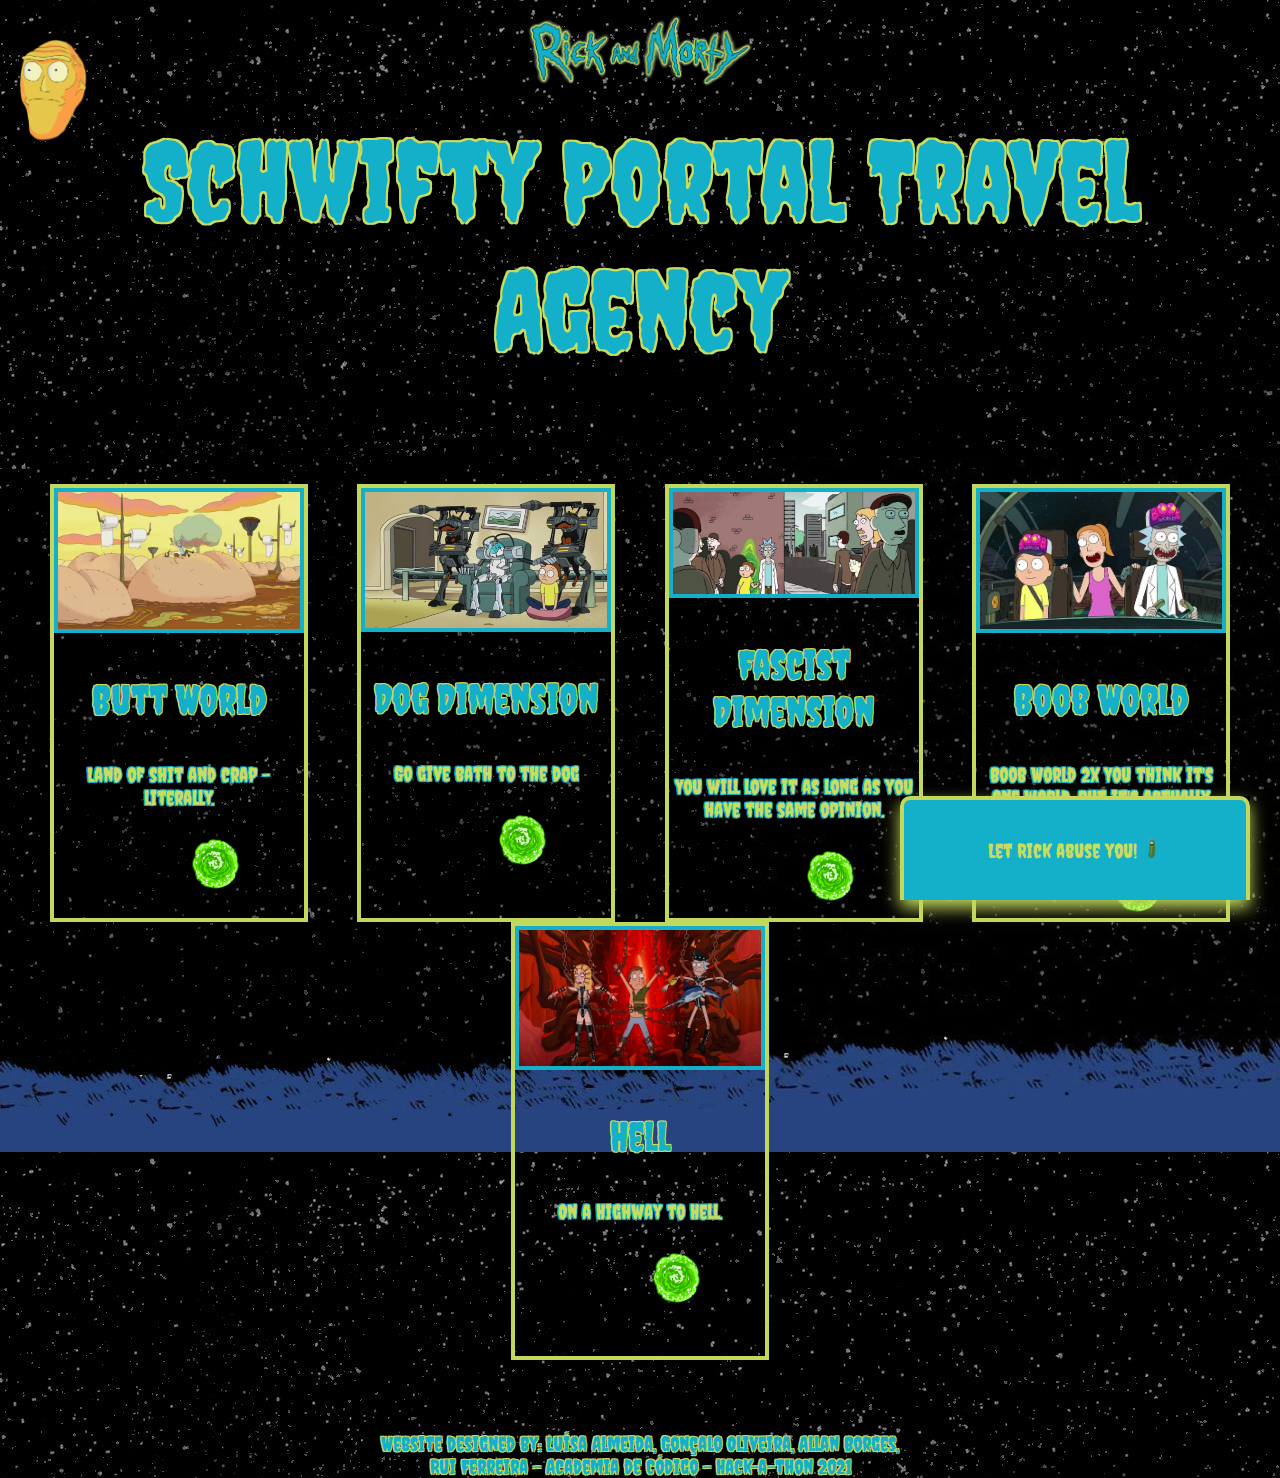
<file: index.html>
<!DOCTYPE html>
<html lang="en">

<head>
    <meta charset="UTF-8">
    <meta http-equiv="X-UA-Compatible" content="IE=edge">
    <meta name="viewport" content="width=device-width, initial-scale=1.0">
    <link rel="stylesheet" href="r-and-m.css">
    <link rel="stylesheet" href="https://fonts.googleapis.com/css2?family=Creepster" />
    <script src="https://cdnjs.cloudflare.com/ajax/libs/jquery/3.3.1/jquery.min.js"></script>
    <script src="r-and-m.js"></script>
    <link rel="icon" type="image/x-icon" href="resources/imgs/offendedMorty.png">

    <link rel="stylesheet" href="static/css/chat.css">
    <link rel="stylesheet" href="static/css/home.css">
    <link rel="stylesheet" href="https://cdnjs.cloudflare.com/ajax/libs/font-awesome/4.7.0/css/font-awesome.min.css">

    <title>Rick & Morty's Schwifty Portal Travel Agency</title>
</head>

<body>
    <div class="title">
        <img id="top-logo" src="resources/imgs/logo.png" onmouseover="wubalubaAudio.play();" />
    </div>
    <div class="travelAgency">
        <p id="schwifty">Schwifty Portal Travel Agency</p>
    </div>

    <!-- TRAVEL EXPERIENCES -->
    <div class="travel-experiences">
        <div id="travelOption">
            <img id='travelOptionBanner' src="resources/imgs/buttDimension.jpeg" alt="Butt World">
            <p id='experienceTitle'>Butt World</p>
            <p id='experienceShortDescription'>Land of shit and crap - literally.</p>
            <div id='portalButton'>

                <a href="buttworld.html"><img class='blob' src="resources/imgs/portal.png"
                        onmouseover="fart01Audio.play();" /></a></img>
            </div>
        </div>
        <div id="travelOption">
            <img id='travelOptionBanner' src="resources/imgs/dogDimension.jpeg" alt="Dog Dimension" />
            <p id='experienceTitle'>Dog Dimension</p>
            <p id='experienceShortDescription'>Go give bath to the dog</p>
            <div id='portalButton'><a href="https://www.youtube.com/watch?v=dQw4w9WgXcQ"><img class='blob' src="resources/imgs/portal.png"
                        onmouseover="fart02Audio.play();" /></a></img></div>
        </div>
        <div id="travelOption">
            <img id='travelOptionBanner' src="resources/imgs/fascistDimension.png" alt="Fascist Dimension">
            <p id='experienceTitle'>Fascist Dimension</p>
            <p id='experienceShortDescription'>You will love it as long as you have the same opinion.</p>
            <div id='portalButton'><a href="https://www.youtube.com/watch?v=dQw4w9WgXcQ"><img class='blob' src="resources/imgs/portal.png"
                        onmouseover="fart03Audio.play();" /></a></img></div>
        </div>
        <div id="travelOption">
            <img id='travelOptionBanner' src="resources/imgs/boobWorld.jpeg" alt="Boob World">
            <p id='experienceTitle'>Boob World</p>
            <p id='experienceShortDescription'>Boob World 2x You think it's one world, but it's actually two.</p>
            <div id='portalButton'><a href="boobworld.html"><img class='blob' src="resources/imgs/portal.png"
                        onmouseover="fart04Audio.play();" /></a></img></div>
        </div>
        <div id="travelOption">
            <img id='travelOptionBanner' src="resources/imgs/hell.png" alt="Hell">
            <p id='experienceTitle'>Hell</p>
            <p id='experienceShortDescription'>On a Highway to Hell.</p>
            <div id='portalButton'><a href="hell.html"><img class='blob' src="resources/imgs/portal.png"
                        onmouseover="fart05Audio.play();" /></a></img></div>
        </div>
    </div>

    <div class='rickbot'><img src="resources/imgs/floatinghead.png" onmouseover="heyLilBuddyAudio.play();" /></div>


    <!-- CHATBOT BAR BLOCK -->
    <div class="chat-bar-collapsible">
        <button id="chat-button" type="button" class="collapsible">
            <p id="experienceShortDescription">Let Rick abuse you!</h1>
                <img src="resources/imgs/picklerick.png" width=20px height=20px />
                <!-- <i id="chat-icon" style="color: #fff;" class="fa fa-grav" aria-hidden="true"></i> -->
        </button>

        <div class="content" style="color:  #14B0C9;">
            <div class="full-chat-block">
                <!-- Message Container -->
                <div class="outer-container">
                    <div class="chat-container">
                        <!-- Messages -->
                        <div id="chatbox">
                            <h5 id="chat-timestamp"></h5>
                            <p id="botStarterMessage" class="botText"><span>Loading...</span></p>
                        </div>

                        <!-- User input box -->
                        <div class="chat-bar-input-block">
                            <div id="userInput">
                                <input id="textInput" class="input-box" type="text" name="msg" style="color: #14B0C9;"
                                    placeholder="What is your problem?">
                                <p></p>
                            </div>

                            <div class="chat-bar-icons">
                                <i id="chat-icon" style="color:  #C2D85D;" class="fa fa-hand-lizard-o"
                                    onclick="rocketButton()"></i>
                                <i id="chat-icon" style="color:  #C2D85D;" class="fa fa-rocket"
                                    onclick="sendButton()"></i>
                            </div>

                        </div>

                        <div id="chat-bar-bottom">
                            <p></p>
                        </div>

                    </div>
                </div>
            </div>
        </div>
    </div>

    <br>
    <br>
    <br>
    <br>

    <div id='footerText' onmouseover="whoTheFuckAreYouAudio.play();">Website designed by: Luísa Almeida, Gonçalo
        Oliveira, Allan Borges,<br>Rui Ferreira - Academia de Código - Hack-a-thon 2021</div>



</body>

<script src="https://ajax.googleapis.com/ajax/libs/jquery/3.4.1/jquery.min.js"></script>
<script src="static/scripts/responses.js"></script>
<script src="static/scripts/chat.js"></script>

</html>
</file>
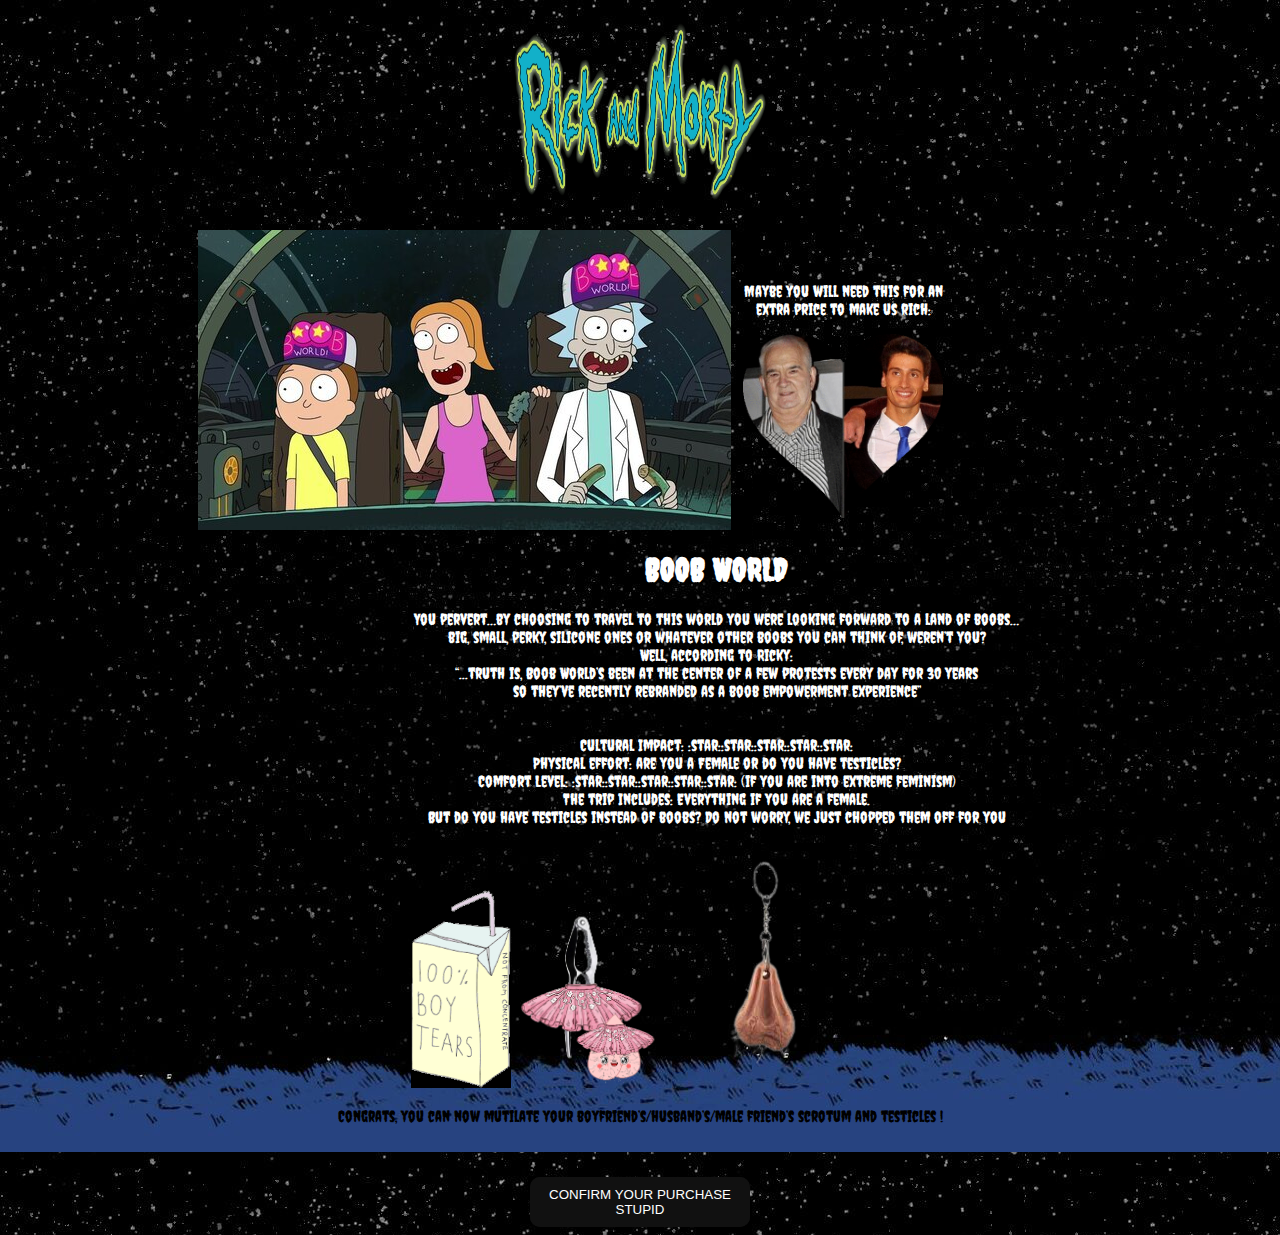
<file: boobworld.html>
<html lang="en">
<head>
    <meta charset="UTF-8">
    <meta name="viewport" content="width=device-width, initial-scale=1.0">
    <link rel="stylesheet" href="boobworld.css">
    <link rel="stylesheet" href="https://fonts.googleapis.com/css2?family=Creepster" />
    <title>Rick & Morty</title>
</head>
<body>
    <div class="title">
        <center><img id="top-logo" src="resources/imgs/logo.png" /></center>
    </div>
    
<div class = "testGoncalo">
        <div id = "image1"><img id = "buttimage" src="resources/imgs/boobWorld.jpeg"></div>
        <div id = "info">
            <div id = "title">
                <h1 id="butttitle">BOOB WORLD</h1></div>
            <div class= "description">
                <p id = "mainDesc">You pervert…by choosing to travel to this world you were looking forward to a land of boobs… <br>
                     big, small, perky, silicone ones or whatever other boobs you can think of, weren’t you?<br>
                    Well, according to Ricky:<br>
                    “...truth is, Boob World’s been at the center of a few protests every day for 30 years<br>
                     so they’ve recently rebranded as a boob empowerment experience”
                 <br>
                 <br>
                 <br>
                 Cultural Impact: :star::star::star::star::star: <br>
                 Physical effort: are you a Female or do you have testicles?<br>
                 Comfort Level: :star::star::star::star::star: (if you are into extreme feminism)<br>
                 The trip Includes: Everything if you are a female.<br>
                 But do you have testicles instead of boobs? Do not worry, we just chopped them off for you
                </p>
            </div>
        </div>
</div>
<br>
<br>
<div id = "extras">
    <p id = "extraText">Maybe you will need this for an extra price to make us rich:</p>
    <div id = "images">
        <a><img src='resources/imgs/imageedit_4_3159841612.png' id = "bottleOpener" onclick= "bottleOpener();"></a>
        <a><img src='resources/imgs/maletears.png' id = "maletears" onclick= "maleTears();"></a>
        <a><img src='resources/imgs/combine_images__1_-removebg-preview.png' id = "ticket" onclick= "ticket();"></a>
        <a><img src='resources/imgs/testies-removebg-preview.png' id = "freekeyring" onclick= "freekeyring();"></a>
        <p id = "textBottle">Congrats, you can now mutilate your boyfriend’s/husband’s/male friend’s scrotum and testicles !</p>
        <!-- <p id = "textMaletear">This is one of Ricky’s invention’s, but it got fucked up, so now you just have an intoxication provoked by toxic masculanity and you are pretty much dead (and if you are a male don’t forget you are also tomatoles</p>
        <p id = "textTicket">You just assisted to a stupendous contemporary interpretation of the classic ballet: NUTCRACKER</p>
        <p id = "textFreeKey">Ola</p> -->
        <br>
        <br>
  
        <a href = "confirm.html">
        <button class="glow-on-hover" a href = "confirm.html">CONFIRM YOUR PURCHASE STUPID</button>
        </a>
    </div>

   
</div>
</body>
<script src = "boobworld.js"></script>
</html>
</file>
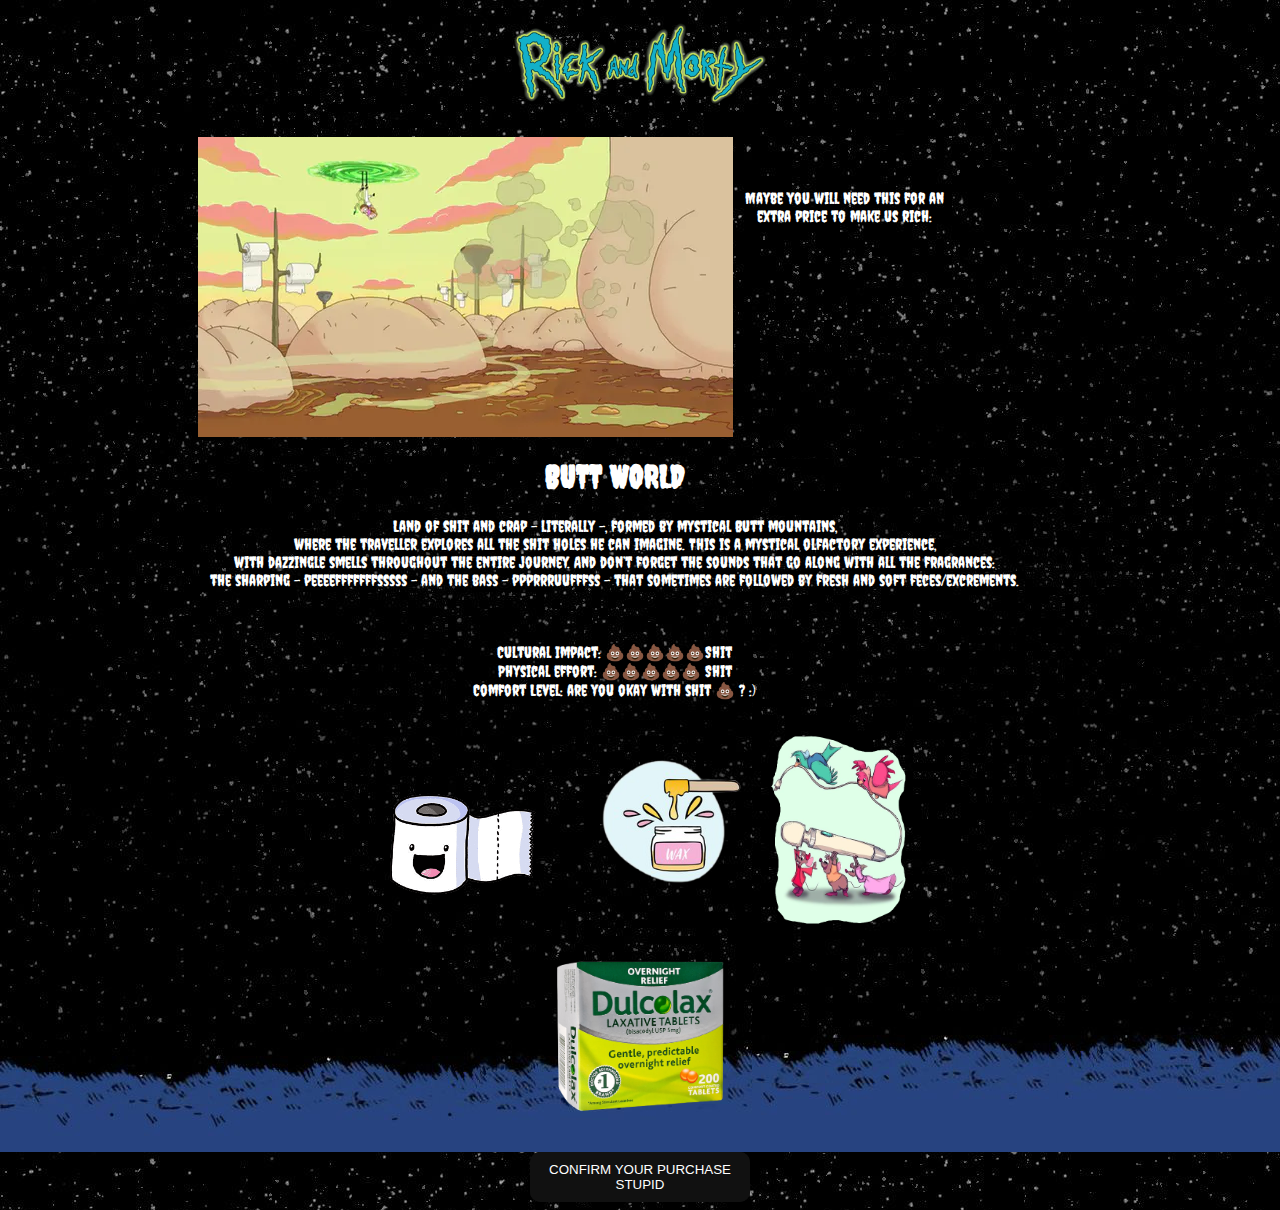
<file: buttworld.html>
<!DOCTYPE html>
<html lang="en">

<head>
    <meta charset="UTF-8">
    <meta name="viewport" content="width=device-width, initial-scale=1.0">
    <link rel="stylesheet" href="buttworldcss.css">
    <link rel="stylesheet" href="https://fonts.googleapis.com/css2?family=Creepster" />
    <title>Rick & Morty</title>
</head>

<body>
    <div class="title">
        <center><img id="top-logo" src="resources/imgs/logo.png" cursor="pointer" /></center>
    </div>

    
<div class = "testGoncalo">
        <div id = "image1"><img id = "buttimage" src="resources/imgs/buttworld1.webp"></div>
        
        <div id = "info">
            
            <div id = "title">
                
                <h1 id="butttitle">BUTT WORLD</h1></div>

                
            <div class= "description">
                <p id = "mainDesc">Land of shit and crap - literally -, formed by mystical Butt mountains, 
                    <br>where the traveller explores all the shit holes he can imagine. This is a mystical olfactory experience,<br> 
                with dazzingle smells throughout the entire journey. And don’t forget the sounds that go along with all the fragrances:<br>
                 the sharping - peeeefffffffsssss - and the bass - ppprrruufffss - that sometimes are followed by fresh and soft feces/excrements.<br>
                 <br>
                 <br>
                 <br>
                 Cultural Impact: 💩💩💩💩💩Shit<br>
                 Physical effort: 💩💩💩💩💩 Shit<br>
                 Comfort Level: are you okay with shit 💩 ? :)
                </p>
            </div>
        </div>
</div>

<br>
<br>


<div id = "extras">

    <p id = "extraText">Maybe you will need this for an extra price to make us rich:</p>
    <div id = "images">
        <a><img src='resources/imgs/toilerpaper.png' id = "toilerPaper" onclick= "paperToilet();"></a>
        <a><img src='resources/imgs/handdraw.png' id = "handdraw" onclick= "handdraw();"></a>
        <a><img src='resources/imgs/image2.png' id = "image2" onclick= "image2();"></a>
        <a><img src='resources/imgs/laxante.png' id = "laxante" onclick= "laxante();"></a>

        <br>
        <br>
        <a href = "confirm.html">
        <button class="glow-on-hover" a href = "confirm.html">CONFIRM YOUR PURCHASE STUPID</button>
        </a>

    </div> 



</div>


</body>
<script src = "buttworldjs.js"></script>
</html>
</file>
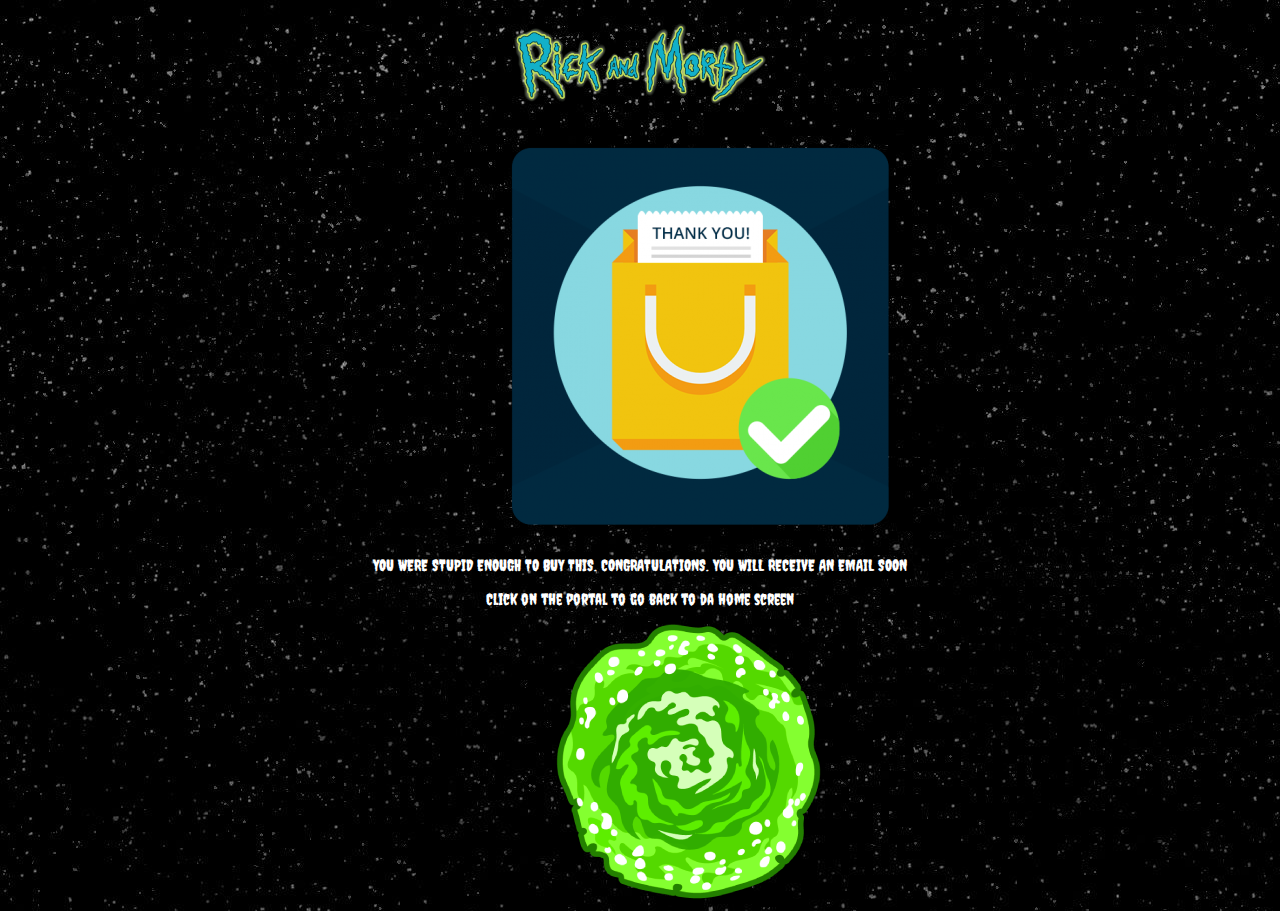
<file: confirm.html>
<!DOCTYPE html>
<html lang="en">
<head>
    <meta charset="UTF-8">
    <meta name="viewport" content="width=device-width, initial-scale=1.0">
    <link rel="stylesheet" href="confirm.css">
    <link rel="stylesheet" href="https://fonts.googleapis.com/css2?family=Creepster" />
    <title>Rick & Morty</title>
</head>
<body>
    <div class="title">
        <center><img id="top-logo" src="resources/imgs/logo.png" /></center>
    </div>
    <div id = "image1"><img id = "buttimage" src="resources/imgs/confirmation.png"></div>
    <p id = "message">YOU WERE STUPID ENOUGH TO BUY THIS. CONGRATULATIONS. YOU WILL RECEIVE AN EMAIL SOON</p>
    <p id = "message2">Click on the portal to go back to da home screen</p>
    <div id='portalButton'>
        <a href="index.html"><img class='blob' src="resources/imgs/portal.png" onmouseover="yesAudio.play();"/></a></img></div>
    </div>
</body>
</file>
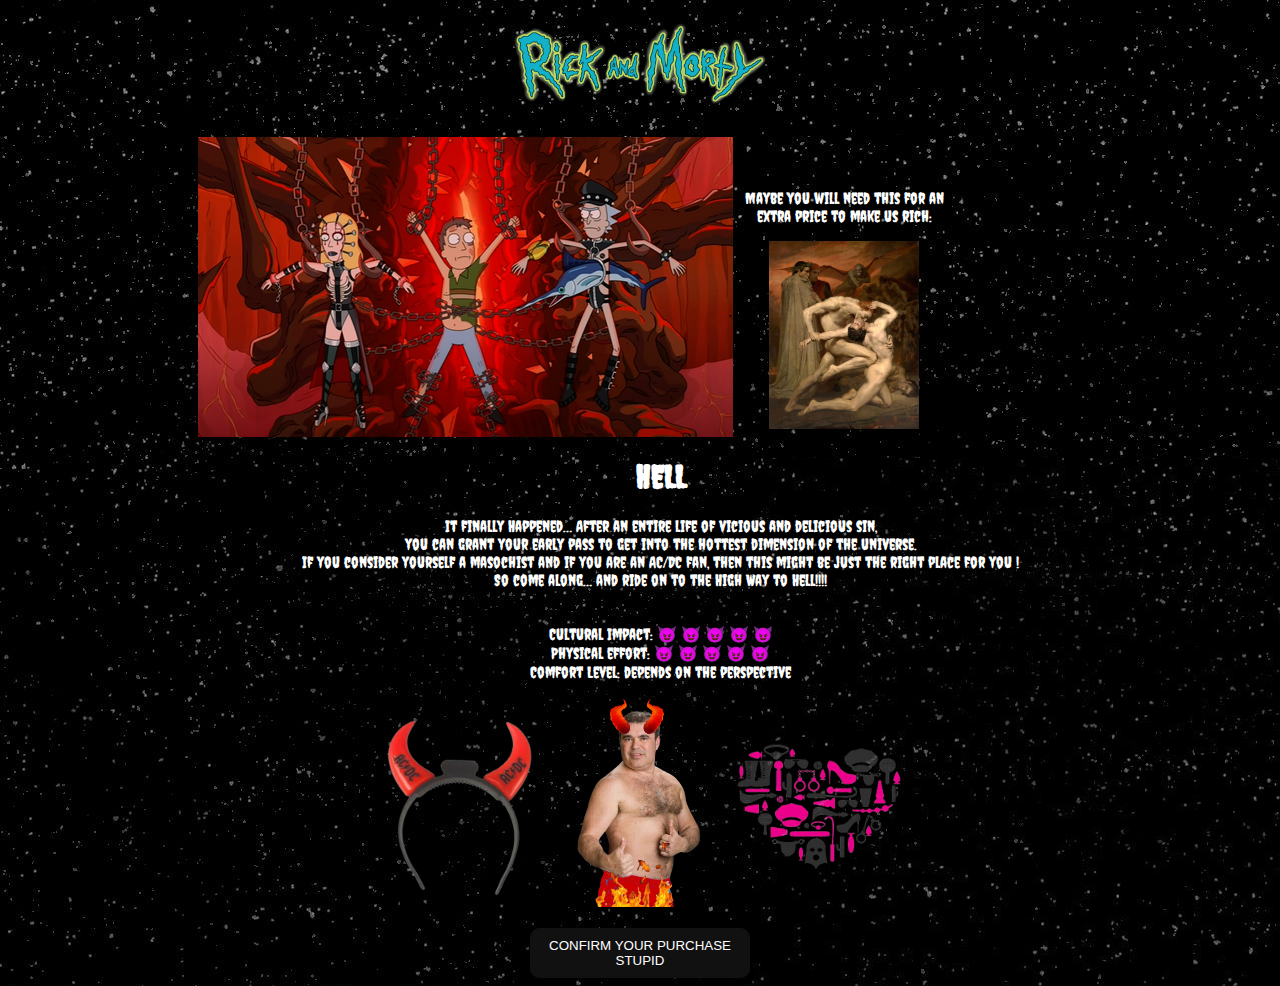
<file: hell.html>
<!DOCTYPE html>
<html lang="en">

<head>
    <meta charset="UTF-8">
    <meta name="viewport" content="width=device-width, initial-scale=1.0">
    <link rel="stylesheet" href="hell.css">
    <link rel="stylesheet" href="https://fonts.googleapis.com/css2?family=Creepster" />
    <title>Rick & Morty</title>
</head>

<body>
    <div class="title">
        <center><img id="top-logo" src="resources/imgs/logo.png" /></center>
    </div>

<div class = "testGoncalo">
        <div id = "image1"><img id = "hell" src="resources/imgs/hell.png"></div>
        <div id = "info">
            <div id = "title">
                <h1 id="butttitle">HELL</h1></div>
            <div class= "description">
                <p id = "mainDesc">
                    It finally Happened… After an entire life of vicious and delicious sin,<br>
                     you can grant your early pass to get into the hottest dimension of the universe. <br>
                    If you consider yourself a masochist and if you are an AC/DC fan, then this might be just the right place for you ! <br>
                    So come along… and ride on to the High Way to Hell!!!!
                    
                 <br>
                 <br>
                 <br>
                 Cultural Impact: 😈 😈 😈 😈 😈  <br>
                 Physical effort: 😈 😈 😈 😈 😈 <br>
                 Comfort Level: depends on the perspective
                 
             
                </p>
            </div>
        </div>
</div>

<br>
<br>


<div id = "extras">

    <p id = "extraText">Maybe you will need this for an extra price to make us rich:</p>
    <div id = "images">
        <a><img src='resources/imgs/livro.jpeg' id = "livro" onclick= "livro();"></a>
        <a><img src='resources/imgs/acdc.png' id = "acdc" onclick= "acdc();"></a>
        <a><img src='resources/imgs/toy.png' id = "toy" onclick= "toy();"></a>
        <a><img src='resources/imgs/kit.png' id = "kit" onclick= "kit();"></a>

        <br>
        <br>
        <a href = "confirm.html">
        <button class="glow-on-hover" a href = "confirm.html">CONFIRM YOUR PURCHASE STUPID</button>
        </a>

    </div> 
</div>


</body>
<script src = "hell.js"></script>
</html>
</file>
<file: r-and-m.css>
body{
    background-image: url("resources/imgs/background.png");
    background-color: black;
    font-family: "Creepster", serif;

}

.title {
    display: flex;
    align-content: center;
}

#top-logo{
    margin-left: auto;
    margin-right: auto;
    width: 17.5%;
    height: 17.5%;
    margin-top: 15px;
    margin-bottom: -80px;
}

.travel-experiences{
    /* border: solid 4px pink; */
    display: flex;
    flex-wrap: wrap;
    justify-content: space-evenly;
    width: auto;
    
}

#travelOption{
    border: solid 4px #C2D85D;
    height: 430px;
    width: 250px; 
    position: relative;

}

#travelOptionBanner {
    width: 242px;
    max-height: 200px;
    border: solid 4px #14B0C9;
}

#experienceTitle {
    color: #14B0C9;
    text-shadow: -1px -1px 0 #C9DC5D, 1px -1px 0 #C9DC5D, -1px 1px 0 #C9DC5D, 1px 1px 0 #C9DC5D;
    font-family: 'Creepster', serif;
    font-size: 40px;
    text-align: center;
}

#schwifty {
    color: #14B0C9;
    text-shadow: -2px -2px 0 #C9DC5D, 2px -2px 0 #C9DC5D, -2px 2px 0 #C9DC5D, 2px 2px 0 #C9DC5D;
    font-family: 'Creepster', serif;
    font-size: 110px;
    text-align: center;
    animation: pulse 15s infinite;
}

#experienceShortDescription {
    color: #C9DC5D;
    text-shadow: -1px -1px 0 #14B0C9, 1px -1px 0 #14B0C9, -1px 1px 0 #14B0C9, 1px 1px 0 #14B0C9;
    font-family: 'Creepster', serif;
    font-size: 20px;
    text-align: center;
}

#portalButton {
    display: flex;
    justify-content: center;
    width: 100%;
    height: 100px;
    position: relative;
}

#portalButton img {
    background-color: transparent;
    height: 50px;  
    width: 50px;
    margin: 10px;
    cursor: pointer;
}

.blob {
	background: transparent;
	border-radius: 100%;
	margin: 10px;
	height: 20px;
	width: 20px;
	box-shadow: 0 0 0 0 rgba(0, 0, 0, 1);
	transform: scale(1);
    animation: pulse 5s infinite;
    position: absolute;
}

@keyframes pulse {
	0% {
		transform: scale(0.25);
		box-shadow: 0 0 0 0 rgba(0, 0, 0, 0.7);
	}

	75% {
		transform: scale(1.2);
		box-shadow: 0 0 0 10px rgba(0, 0, 0, 0);
	}

	100% {
		transform: scale(0.75);
		box-shadow: 0 0 0 0 rgba(0, 0, 0, 0);
	}
}

footer{
    position: fixed;
    bottom: 0;
    text-align: center;
    font-size: 1em;
    width: 100%;
    height: 40px;
    overflow: hidden;

}

#footerText{
    text-align: center;
    color: #14B0C9;
    text-shadow: -1px -1px 0 #C9DC5D, 1px -1px 0 #C9DC5D, -1px 1px 0 #C9DC5D, 1px 1px 0 #C9DC5D;
    font-family: 'Creepster', serif;
    font-size: 20px;

}

.rickbot{
    float:right;
    margin: 15px;
    position: -webkit-sticky; /* Safari */
    position:fixed;
    top: 0;
}

.rickbot img {
    height: 100px;
    

}
</file>
<file: static/css/chat.css>
.chat-bar-collapsible {
    position: fixed;
    bottom: 0;
    right: 30px;
    box-shadow: 0 8px 16px 0 #C2D85D;
}

.collapsible {
    background-color: #14B0C9;
    cursor: pointer;
    padding: 18px;
    width: 350px;
    text-align: left;
    outline: none;
    font-size: 18px;
    border-radius: 10px 10px 0px 0px;
    border: 4px solid#C2D85D;
    border-bottom: none;
}

.content {
    max-height: 0;
    overflow: hidden;
    transition: max-height 0.2s ease-out;
    background-image:"resources/imgs/randmbground.png";
    background-color: #C2D85D;
    

}

.full-chat-block {
    width: 350px;
    background-image:"resources/imgs/randmbground.png";
    text-align: center;
    overflow: auto;
    scrollbar-width: none;
    height: max-content;
    transition: max-height 0.2s ease-out;  
}

.outer-container {
    min-height: 500px;
    bottom: 0%;
    position: relative;
}

.chat-container {
    max-height: 500px;
    width: 100%;
    position: absolute;
    bottom: 0;
    left: 0;
    scroll-behavior: smooth;
    hyphens: auto;
}

.chat-container::-webkit-scrollbar {
    display: none;
}

.chat-bar-input-block {
    display: flex;
    float: left;
    box-sizing: border-box;
    justify-content: space-between;
    width: 100%;
    align-items: center;
    background-color: #14B0C9;
    border-radius: 10px 10px 0px 0px;
    padding: 10px 0px 10px 10px;
}

.chat-bar-icons {
    display: flex;
    justify-content: space-evenly;
    box-sizing: border-box;
    width: 25%;
    float: right;
    font-size: 20px;
}

#chat-icon:hover {
    opacity: .7;
}

/* Chat bubbles */

#userInput {
    width: 75%;
    color: #C2D85D;
}

.input-box {
    float: left;
    border: none;
    box-sizing: border-box;
    width: 100%;
    border-radius: 10px;
    padding: 10px;
    font-size: 16px;
    color: #C2D85D;
    background-color: #C2D85D;
    outline: none
}

.userText {
    color:  #14B0C9;
    font-family: "Creepster";
    font-size: 16px;
    font-weight: normal;
    text-align: right;
    clear: both;
    border: solid 1px #14B0C9;
}

.userText span {
    line-height: 1.5em;
    display: inline-block;
    background: #C2D85D;
    padding: 10px;
    border-radius: 8px;
    border-bottom-right-radius: 2px;
    max-width: 80%;
    margin-right: 10px;
    animation: floatup .5s forwards
}

.botText {
    color: #C2D85D;
    font-family: "Creepster", serif;
    font-weight: normal;
    font-size: 16px;
    text-align: left;
}

.botText span {
    line-height: 1.5em;
    display: inline-block;
    background: #14B0C9;
    padding: 10px;
    border-radius: 8px;
    border-bottom-left-radius: 2px;
    max-width: 80%;
    margin-left: 10px;
    animation: floatup .5s forwards
}

@keyframes floatup {
    from {
        transform: translateY(14px);
        opacity: .0;
    }
    to {
        transform: translateY(0px);
        opacity: 1;
    }
}

@media screen and (max-width:600px) {
    .full-chat-block {
        width: 100%;
        border-radius: 0px;
    }
    .chat-bar-collapsible {
        position: fixed;
        bottom: 0;
        right: 0;
        width: 100%;
    }
    .collapsible {
        width: 100%;
        border: 0px;
        border-top: 3px solid #C2D85D;
        border-radius: 0px;
    }
}
</file>
<file: static/css/home.css>
html {
    scroll-behavior: smooth;
    font-family: Helvetica, sans-serif, Arial;
}

body {
    margin: 0 auto;
    background-color: #222;
}
</file>
<file: boobworld.css>
body{
    background-image: url("resources/imgs/background.png");
    background-color: black;
    font-family: "Creepster", serif;
}
#top-logo{
    margin-left: auto;
    margin-right: auto;
    width: 20%;
    height: 20%;
    margin-top: 15px;
    margin-bottom: 30px;
}
#buttworld {
    display: block;
    position: relative;
    left: 20%;
    margin-top: 5%;
}
#buttworldtext{
    color: #14B0C9;
    text-shadow: -1px -1px 0 #C9DC5D, 1px -1px 0 #C9DC5D, -1px 1px 0 #C9DC5D, 1px 1px 0 #C9DC5D;
    font-family: 'Creepster', serif;
    font-size: 40px;
}
#tableOfTwo {
    border: 2px solid green;
}
#info {
    float: inline-end;
    color: white;
    margin-right: 20%;
    display: inline;
    text-align: center;
}
#image1{
   float: left;
   display:grid;
   margin-left: 15%;
 }
 #extras {
    margin: auto;
    width: 50%;
    text-align: center;
 }
#extraText{
    color: white;
}
 #options {
     color: white;
 }
 #bottleOpener {
   width: 200px;
 }
 #freekeyring {
     width: 200px;
 }
 #ticket{
     width: 150px;
 }
#maletears {
    width: 100px;
}
.glow-on-hover {
    width: 220px;
    height: 50px;
    border: none;
    outline: none;
    color: #fff;
    background: #111;
    cursor: pointer;
    position: relative;
    z-index: 0;
    border-radius: 10px;
}
.glow-on-hover:before {
    justify-content: right;
    float: right;
    margin-right: auto;
    content: '';
    background: linear-gradient(45deg, #FF0000, #FF7300, #FFFB00, #48FF00, #00FFD5, #002BFF, #7A00FF, #FF00C8, #FF0000);
    position: absolute;
    top: -2px;
    left:-2px;
    background-size: 400%;
    z-index: -1;
    filter: blur(5px);
    width: calc(100% + 4px);
    height: calc(100% + 4px);
    animation: glowing 20s linear infinite;
    opacity: 0;
    transition: opacity .3s ease-in-out;
    border-radius: 10px;
}
.glow-on-hover:active {
    color: #000
}
.glow-on-hover:active:after {
    background: transparent;
}
.glow-on-hover:hover:before {
    opacity: 1;
}
.glow-on-hover:after {
    z-index: -1;
    content: '';
    position: absolute;
    width: 100%;
    height: 100%;
    background: #111;
    left: 0;
    top: 0;
    border-radius: 10px;
}
@keyframes glowing {
    0% { background-position: 0 0; }
    50% { background-position: 400% 0; }
    100% { background-position: 0 0; }
}
</file>
<file: buttworldcss.css>
body{
    background-image: url("resources/imgs/background.png");
    background-color: black;
    font-family: "Creepster", serif;

}

#top-logo{
    margin-left: auto;
    margin-right: auto;
    width: 20%;
    height: 20%;
    margin-top: 15px;
    margin-bottom: 30px;
}

#buttworld {
    display: block;
    position: relative;
    left: 20%;
    margin-top: 5%;
}

#buttworldtext{
    color: #14B0C9;
    text-shadow: -1px -1px 0 #C9DC5D, 1px -1px 0 #C9DC5D, -1px 1px 0 #C9DC5D, 1px 1px 0 #C9DC5D;
    font-family: 'Creepster', serif;
    font-size: 40px;
}

#tableOfTwo {
    border: 2px solid green;
}



#info {
    float: inline-end;
    color: white;
    margin-right: 20%;
    display: inline;
    text-align: center;
}

#image1{
   float: left; 
   display:grid;
   margin-left: 15%;
 }

 #extras {
    margin: auto;
    width: 50%;
    text-align: center;
 }

#extraText{
    color: white;
} 

 #options {
     color: white;
 }

 #toilerPaper {
   width: 200px;
 }

 #laxante {
     width: 200px;
 }

 #image2{
     width: 150px;
 }

#handdraw {
    width: 200px;
}

.glow-on-hover {
    width: 220px;
    height: 50px;
    border: none;
    outline: none;
    color: #fff;
    background: #111;
    cursor: pointer;
    position: relative;
    z-index: 0;
    border-radius: 10px;
}

.glow-on-hover:before {
    justify-content: right;
    float: right;
    margin-right: auto;
    content: '';
    background: linear-gradient(45deg, #ff0000, #ff7300, #fffb00, #48ff00, #00ffd5, #002bff, #7a00ff, #ff00c8, #ff0000);
    position: absolute;
    top: -2px;
    left:-2px;
    background-size: 400%;
    z-index: -1;
    filter: blur(5px);
    width: calc(100% + 4px);
    height: calc(100% + 4px);
    animation: glowing 20s linear infinite;
    opacity: 0;
    transition: opacity .3s ease-in-out;
    border-radius: 10px;

}

.glow-on-hover:active {
    color: #000
}

.glow-on-hover:active:after {
    background: transparent;
}

.glow-on-hover:hover:before {
    opacity: 1;
}

.glow-on-hover:after {
    z-index: -1;
    content: '';
    position: absolute;
    width: 100%;
    height: 100%;
    background: #111;
    left: 0;
    top: 0;
    border-radius: 10px;
}

@keyframes glowing {
    0% { background-position: 0 0; }
    50% { background-position: 400% 0; }
    100% { background-position: 0 0; }
}

#goBackHome{
    color: #14B0C9;
    text-shadow: -1px -1px 0 #C9DC5D, 1px -1px 0 #C9DC5D, -1px 1px 0 #C9DC5D, 1px 1px 0 #C9DC5D;
    font-family: 'Creepster', serif;
    font-size: 40px;
    text-align: center;
}

.goBackHome{
    display: flex;
    justify-items: center;

}

.goBackHome img {
    display: flex;
    justify-items: center;

}
</file>
<file: confirm.css>
body{
    background-image: url("resources/imgs/background.png");
    background-color: black;
    font-family: "Creepster", serif;
}
#top-logo{
    margin-left: auto;
    margin-right: auto;
    width: 20%;
    height: 20%;
    margin-top: 15px;
    margin-bottom: 30px;
}
#buttworld {
    display: block;
    position: relative;
    left: 20%;
    margin-top: 5%;
}
#buttworldtext{
    color: #14B0C9;
    text-shadow: -1px -1px 0 #C9DC5D, 1px -1px 0 #C9DC5D, -1px 1px 0 #C9DC5D, 1px 1px 0 #C9DC5D;
    font-family: 'Creepster', serif;
    font-size: 40px;
}
#image1{
    display: block;
    position: relative;
    left: 39%;
  }
  #message {
      color: white;
      text-align: center;
  }
  #message2 {
    color: white;
    text-align: center;
  }
  #portalButton{
    display: block;
    position: relative;
    left: 42%;
    width: 15px;
  }
</file>
<file: hell.css>
body{
    background-image: url("resources/imgs/background.png");
    background-color: black;
    font-family: "Creepster", serif;

}

#top-logo{
    margin-left: auto;
    margin-right: auto;
    width: 20%;
    height: 20%;
    margin-top: 15px;
    margin-bottom: 30px;
}

#buttworld {
    display: block;
    position: relative;
    left: 20%;
    margin-top: 5%;
}

#buttworldtext{
    color: #14B0C9;
    text-shadow: -1px -1px 0 #C9DC5D, 1px -1px 0 #C9DC5D, -1px 1px 0 #C9DC5D, 1px 1px 0 #C9DC5D;
    font-family: 'Creepster', serif;
    font-size: 40px;
}

#tableOfTwo {
    border: 2px solid green;
}



#info {
    float: inline-end;
    color: white;
    margin-right: 20%;
    display: inline;
    text-align: center;
}

#image1{
   float: left; 
   display:grid;
   margin-left: 15%;
 }

 #extras {
    margin: auto;
    width: 50%;
    text-align: center;
 }

#extraText{
    color: white;
} 

 #options {
     color: white;
 }

 #livro {
   width: 150px;
 }

 #acdc {
     width: 200px;
 }

 #toy{
     width: 150px;
 }

#kit {
    width: 200px;
}

.glow-on-hover {
    width: 220px;
    height: 50px;
    border: none;
    outline: none;
    color: #fff;
    background: #111;
    cursor: pointer;
    position: relative;
    z-index: 0;
    border-radius: 10px;
}

.glow-on-hover:before {
    justify-content: right;
    float: right;
    margin-right: auto;
    content: '';
    background: linear-gradient(45deg, #ff0000, #ff7300, #fffb00, #48ff00, #00ffd5, #002bff, #7a00ff, #ff00c8, #ff0000);
    position: absolute;
    top: -2px;
    left:-2px;
    background-size: 400%;
    z-index: -1;
    filter: blur(5px);
    width: calc(100% + 4px);
    height: calc(100% + 4px);
    animation: glowing 20s linear infinite;
    opacity: 0;
    transition: opacity .3s ease-in-out;
    border-radius: 10px;

}

.glow-on-hover:active {
    color: #000
}

.glow-on-hover:active:after {
    background: transparent;
}

.glow-on-hover:hover:before {
    opacity: 1;
}

.glow-on-hover:after {
    z-index: -1;
    content: '';
    position: absolute;
    width: 100%;
    height: 100%;
    background: #111;
    left: 0;
    top: 0;
    border-radius: 10px;
}

@keyframes glowing {
    0% { background-position: 0 0; }
    50% { background-position: 400% 0; }
    100% { background-position: 0 0; }
}
</file>
